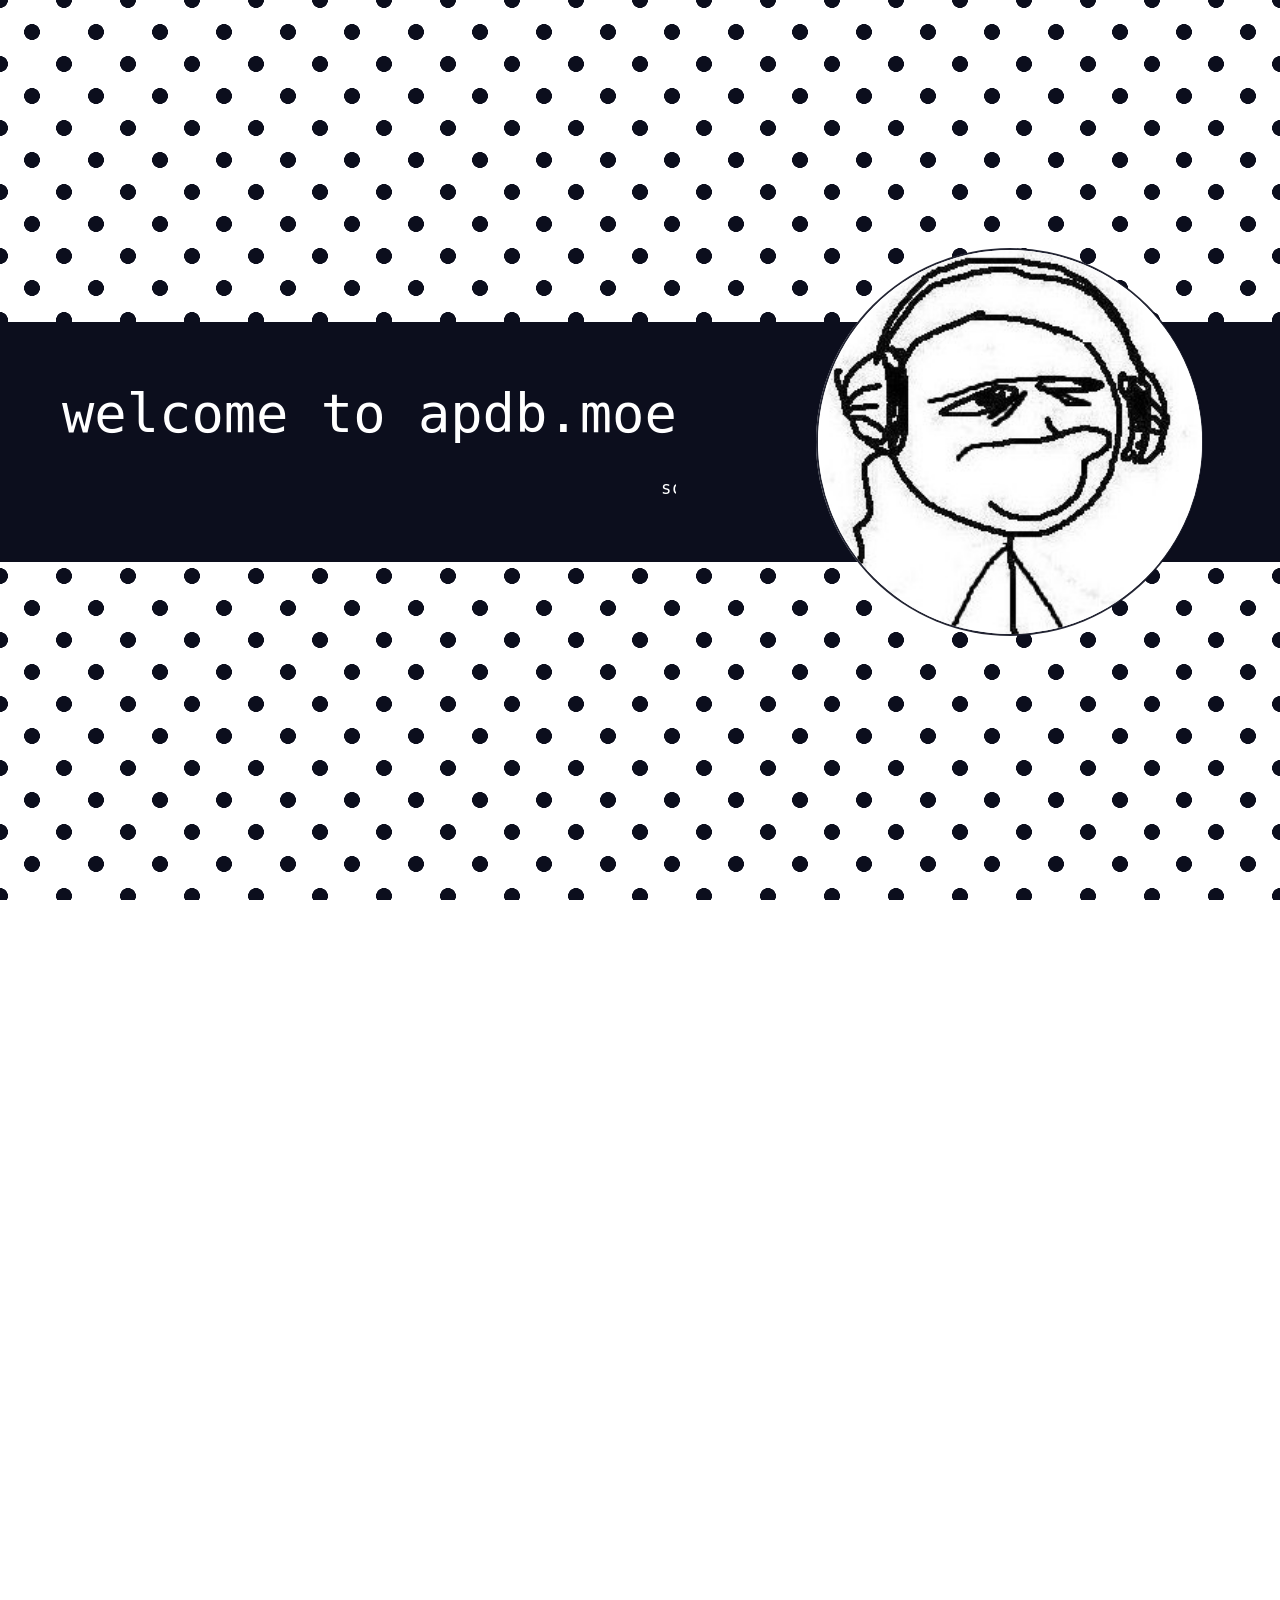
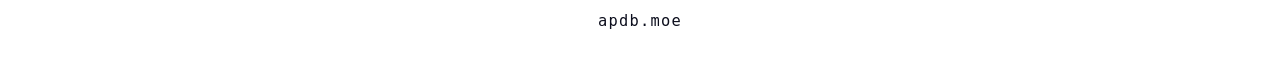
<file: index.html>
<!DOCTYPE html>
<html lang="en">
<head>
<meta charset="UTF-8">
<meta name="viewport" content="width=device-width, initial-scale=1">
<title>apdb.moe</title>
<link rel="icon" type="image/png" href="assets/yuyuk.png">
<link rel="stylesheet" href="style.css?v=2">
</head>
<body>

<div id="bgDots"></div>

<section id="hero">
  <div id="bandGroup">
    <div class="band-bg"></div>
    <h1>welcome to apdb.moe</h1>
    <div class="ticker"><span id="tickerText">so wheres the moe....?         &nbsp;&nbsp;•&nbsp;&nbsp; site is actively worked on to this very second...</span></div>
    <div class="pfp" aria-label="profile picture">
      <img src="assets/some2.png" alt="profile picture">
    </div>
  </div>

  <div id="cardSlot">
    <div id="menuFrame">
      <div id="menuBox">
        <div class="row" data-idx="0" data-target="what/"><span class="num">1.</span> what</div>
        <div class="row" data-idx="1" data-target="booru/"><span class="num">2.</span> booru</div>
        <div class="row" data-idx="2" data-target="atelierphischers/"><span class="num">3.</span> atelierphischers</div>
        <div class="row" data-idx="3" data-target="blog/"><span class="num">4.</span> blog</div>
        <div class="status" id="statusLine">&nbsp;</div>
      </div>
    </div>
    <div id="wipAudioOption" class="wip-audio-option" tabindex="0" role="button">enable audio?</div>
  </div>
</section>

<section id="more" aria-hidden="true"></section>

<footer class="site-footer">
  <div class="site-footer__inner">
    <span><a href="./admin/" aria-label="admin login">apdb.moe</a></span>
  </div>
</footer>

<script>
(function(){
  const hero = document.getElementById('hero');
  const bandGroup = document.getElementById('bandGroup');
  const cardSlot = document.getElementById('cardSlot');
  const menuBox = document.getElementById('menuBox');
  const wipAudioOption = document.getElementById('wipAudioOption');

  function toFinalState(){
    bandGroup.classList.add('dropped');
    cardSlot.classList.add('show');
    menuBox.classList.add('show');
    if (!audioEnabled()) {
      // the pill only shows when sound still needs to be activated
      wipAudioOption.classList.add('show');
    }
    initMenu();
  }

  let menuBound = false;
  function initMenu(){
    const rows = Array.from(document.querySelectorAll('#menuBox .row'));
    const statusLine = document.getElementById('statusLine');
    let idx = 0;

    function render(){
      rows.forEach((row, i) => row.classList.toggle('selected', i === idx));
    }

    function select(){
      const row = rows[idx];
      const label = row.textContent.trim().replace(/^\d+\.\s*/, '');
      const target = row.dataset.target;
      statusLine.textContent = '→ opening ' + label + ' …';
      if (target) {
        window.location.href = target;
      }
    }

    render();

    rows.forEach((row, i) => {
      row.addEventListener('mouseenter', () => { idx = i; render(); });
      row.addEventListener('click', () => { idx = i; render(); select(); });
    });

    if (!menuBound) {
      menuBound = true;
      window.addEventListener('keydown', (event) => {
        if (!menuBox.classList.contains('show')) return;
        if (event.target.closest && event.target.closest('#wipAudioOption')) return;
        if (event.key === 'ArrowDown') {
          idx = (idx + 1) % rows.length;
          render();
          event.preventDefault();
        } else if (event.key === 'ArrowUp') {
          idx = (idx - 1 + rows.length) % rows.length;
          render();
          event.preventDefault();
        } else if (event.key === 'Enter' || event.key === ' ') {
          select();
          event.preventDefault();
        }
      });
    }
  }

  // ---- wip music opt-in (one click, per session) ----------------------
  const AUDIO_PREF = 'apdb_wip_audio';

  function audioEnabled(){
    try { return sessionStorage.getItem(AUDIO_PREF) === '1'; } catch (error) { return false; }
  }

  function handleAudioOption(){
    if (audioEnabled()) { return; }
    try { sessionStorage.setItem(AUDIO_PREF, '1'); } catch (error) {}
    window.setTimeout(() => {
      wipAudioOption.classList.remove('show');
    }, 400);
  }

  wipAudioOption.addEventListener('click', handleAudioOption);
  wipAudioOption.addEventListener('keydown', (event) => {
    if (event.key === 'Enter' || event.key === ' ') {
      handleAudioOption();
      event.preventDefault();
    }
  });

  window.setTimeout(toFinalState, 2200);
})();
</script>

</body>
</html>
</file>
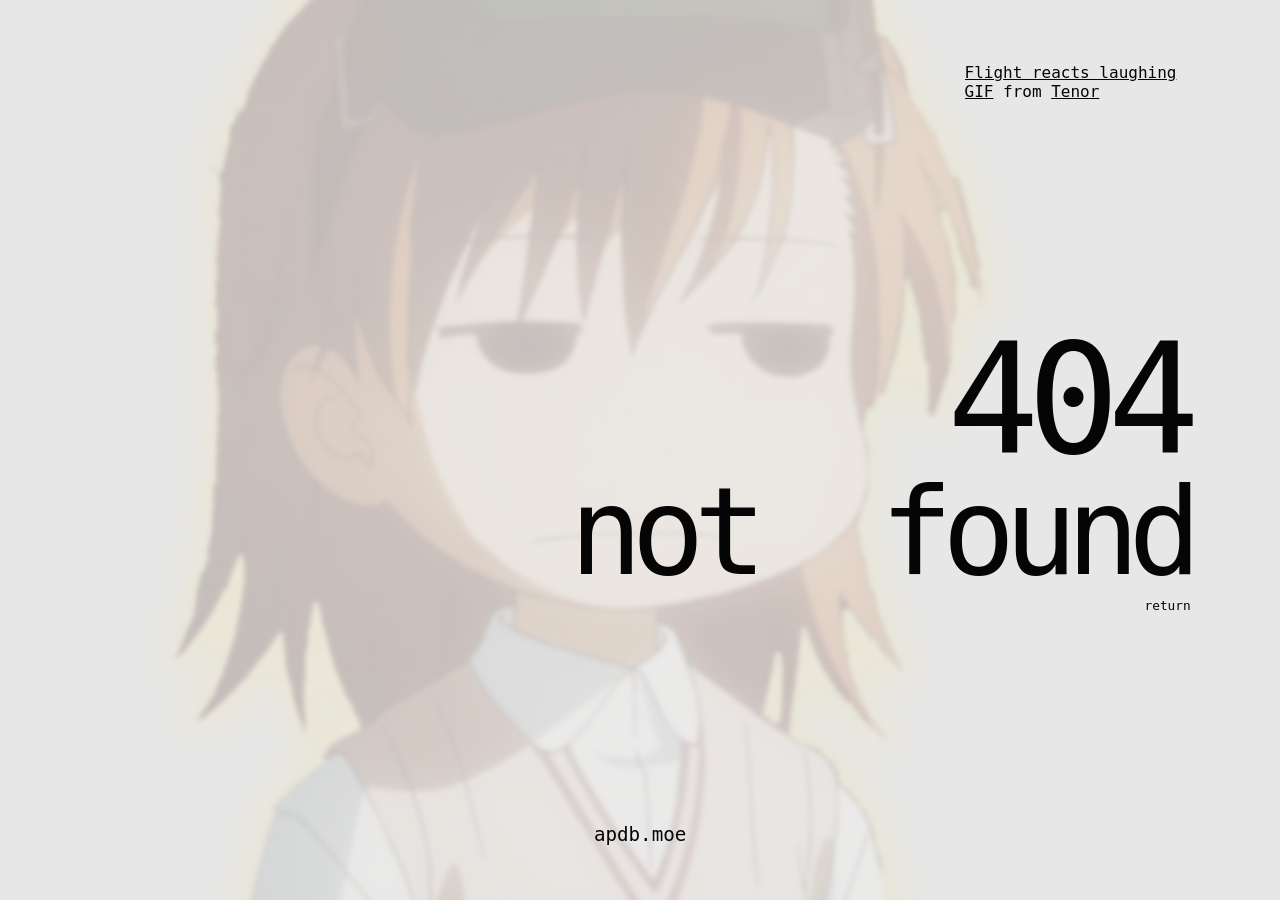
<file: 404/index.html>
<!DOCTYPE html>
<html lang="en">
  <head>
    <meta charset="UTF-8" />
    <meta name="viewport" content="width=device-width, initial-scale=1.0" />
    <meta name="theme-color" content="#e7e7e7" />
    <title>404 — apdb.moe</title>
    <link rel="icon" type="image/png" href="../assets/yuyuk.png" />
    <link rel="stylesheet" href="style.css" />
  </head>
  <body>
    <main class="error-page">
      <div class="background-image" aria-hidden="true"></div>

      <section class="message" aria-labelledby="error-title">
        <div class="media-slot" aria-label="Random gif">
          <div class="tenor-gif-embed" data-postid="3250209766119045" data-share-method="host" data-aspect-ratio="1.77778" data-width="100%">
            <a href="https://tenor.com/view/flightreacts-laughing-giftok-gif-3250209766119045">Flight reacts laughing GIF</a>
            from <a href="https://tenor.com/">Tenor</a>
          </div>
          <noscript><a href="https://tenor.com/view/flightreacts-laughing-giftok-gif-3250209766119045">open random gif</a></noscript>
        </div>

        <h1 id="error-title"><span>404</span><span>not&nbsp;&nbsp;found</span></h1>
        <a class="home-link" href="../">return</a>
      </section>

      <a class="site-footer" href="../">apdb.moe</a>
    </main>

    <script async src="https://tenor.com/embed.js"></script>
  </body>
</html>
</file>
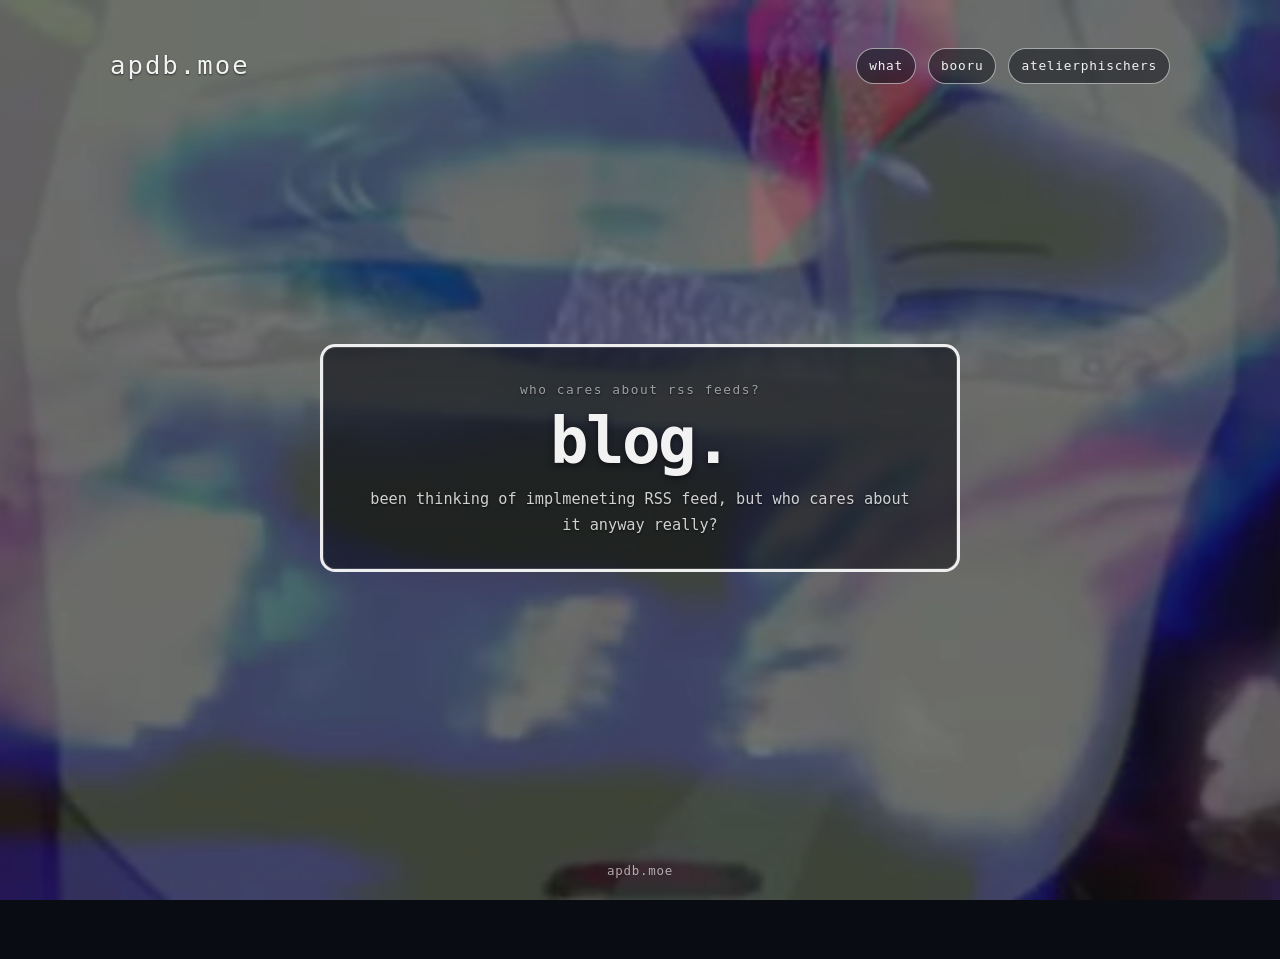
<file: blog/index.html>
<!DOCTYPE html>
<html lang="en">
  <head>
    <meta charset="UTF-8" />
    <meta name="viewport" content="width=device-width, initial-scale=1.0" />
    <title>blog</title>
    <link rel="icon" type="image/png" href="../assets/yuyuk.png" />
    <link rel="stylesheet" href="../shared.css?v=2" />
  </head>
  <body class="wip-page">
    <video id="wipBg" autoplay loop muted playsinline preload="auto"></video>
    <div class="wip-shade" aria-hidden="true"></div>

    <div class="site-shell">
      <header class="topbar">
        <a class="brand" href="/">apdb.moe</a>
        <nav class="nav" aria-label="Main navigation">
          <a href="../what/">what</a>
          <a href="../booru/">booru</a>
          <a href="../atelierphischers/">atelierphischers</a>
        </nav>
      </header>

      <main class="wip-stage">
        <div class="wip-message">
          <div class="kicker">who cares about RSS feeds?</div>
          <h1>blog.</h1>
          <p>been thinking of implmeneting RSS feed, but who cares about it anyway really?</p>
        </div>
      </main>

      <footer class="site-footer">
        <div class="site-footer__inner">
          <span><a href="../admin/">apdb.moe</a></span>
        </div>
      </footer>
    </div>

    <script src="../wip.js?v=2"></script>
  </body>
</html>
</file>
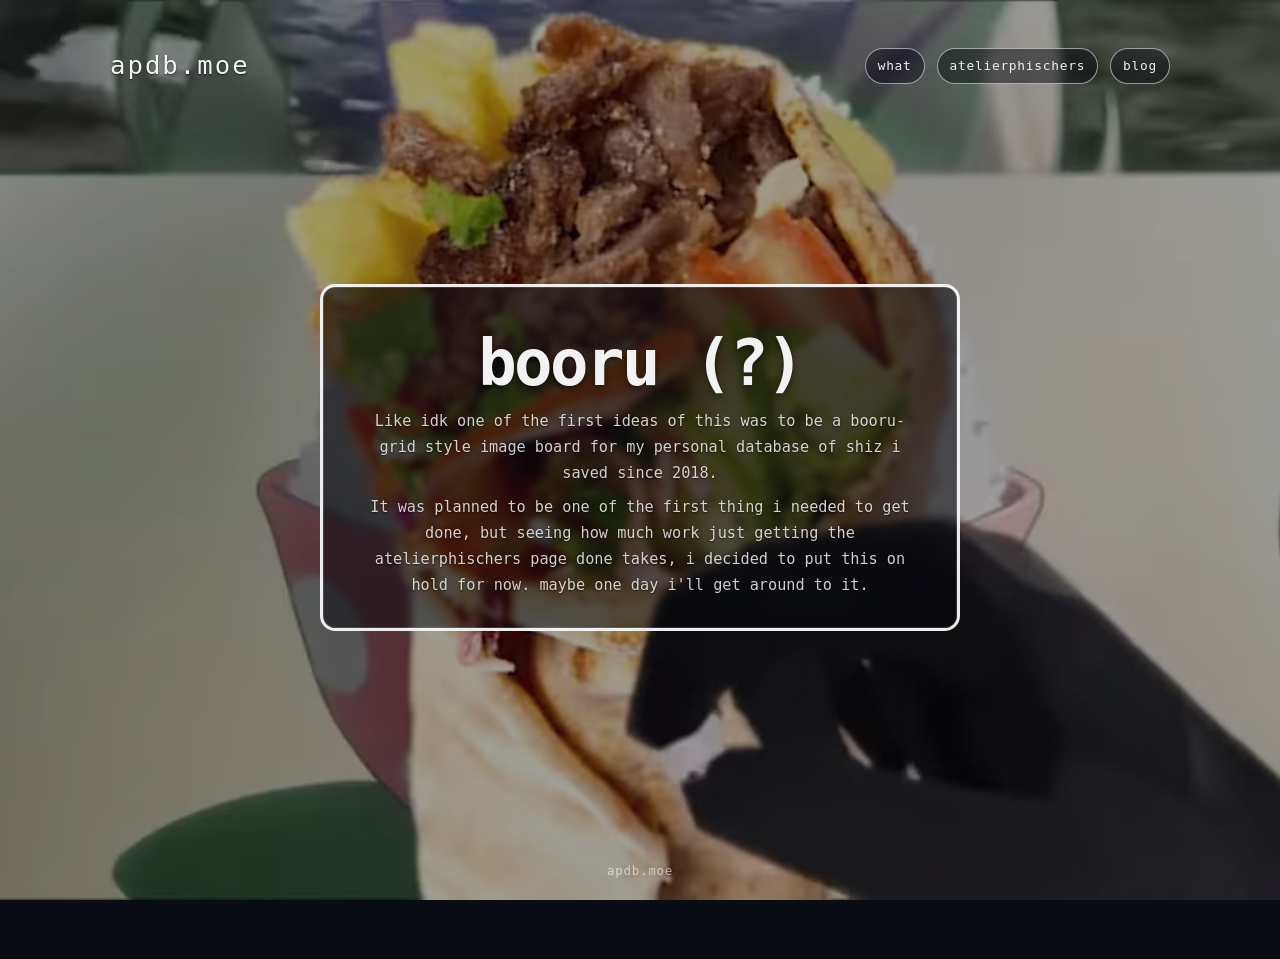
<file: booru/index.html>
<!DOCTYPE html>
<html lang="en">
  <head>
    <meta charset="UTF-8" />
    <meta name="viewport" content="width=device-width, initial-scale=1.0" />
    <title>booru.apdb.moe</title>
    <link rel="icon" type="image/png" href="../assets/yuyuk.png" />
    <link rel="stylesheet" href="../shared.css?v=2" />
  </head>
  <body class="wip-page">
    <video id="wipBg" autoplay loop muted playsinline preload="auto"></video>
    <div class="wip-shade" aria-hidden="true"></div>

    <div class="site-shell">
      <header class="topbar">
        <a class="brand" href="/">apdb.moe</a>
        <nav class="nav" aria-label="Main navigation">
          <a href="../what/">what</a>
          <a href="../atelierphischers/">atelierphischers</a>
          <a href="../blog/">blog</a>
        </nav>
      </header>

      <main class="wip-stage">
        <div class="wip-message">
          <h1>booru (?)</h1>
          <p>
            Like idk one of the first ideas of this was to be a booru-grid style image board for my personal database of shiz i saved since 2018.
          </p>
          <p>
            It was planned to be one of the first thing i needed to get done, but seeing how much work just getting the atelierphischers page done takes, i decided to put this on hold for now. maybe one day i'll get around to it.
          </p>
        </div>
      </main>

      <footer class="site-footer">
        <div class="site-footer__inner">
          <span><a href="../admin/">apdb.moe</a></span>
        </div>
      </footer>
    </div>

    <script src="../wip.js?v=2"></script>
  </body>
</html>
</file>
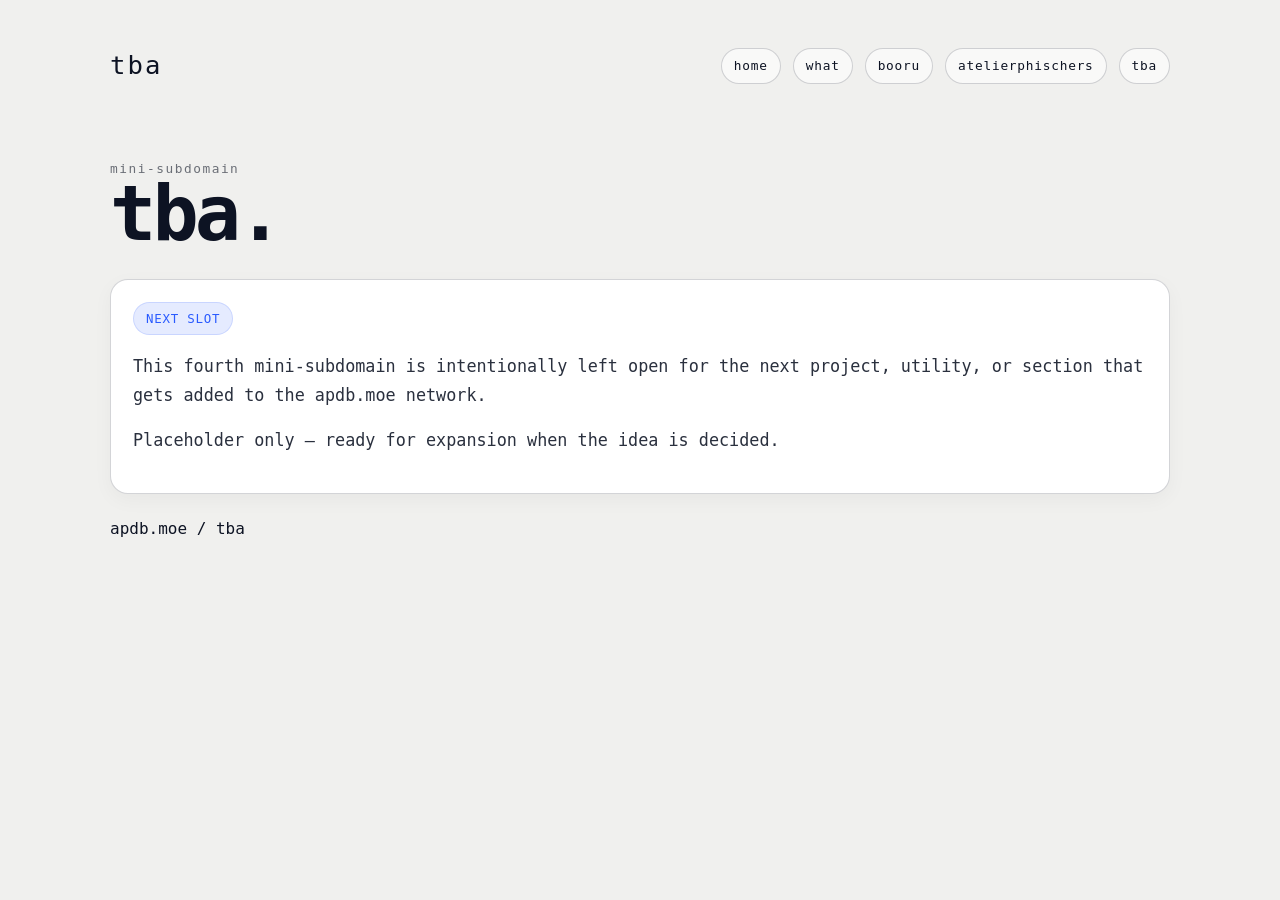
<file: tba/index.html>
<!DOCTYPE html>
<html lang="en">
  <head>
    <meta charset="UTF-8" />
    <meta name="viewport" content="width=device-width, initial-scale=1.0" />
    <title>TBA — apdb.moe</title>
    <link rel="icon" type="image/png" href="../assets/yuyuk.png" />
    <link rel="stylesheet" href="../shared.css" />
  </head>
  <body>
    <div class="site-shell">
      <header class="topbar">
        <div class="brand">tba</div>
        <nav class="nav" aria-label="Main navigation">
          <a href="../index.html">home</a>
          <a href="../what/">what</a>
          <a href="../booru/">booru</a>
          <a href="../atelierphischers/">atelierphischers</a>
          <a href="./">tba</a>
        </nav>
      </header>

      <main class="hero">
        <div class="kicker">mini-subdomain</div>
        <h1>tba.</h1>
        <div class="card">
          <span class="meta">next slot</span>
          <p>
            This fourth mini-subdomain is intentionally left open for the next project, utility, or
            section that gets added to the apdb.moe network.
          </p>
          <p>
            Placeholder only — ready for expansion when the idea is decided.
          </p>
        </div>
      </main>

      <footer>apdb.moe / tba</footer>
    </div>
  </body>
</html>
</file>
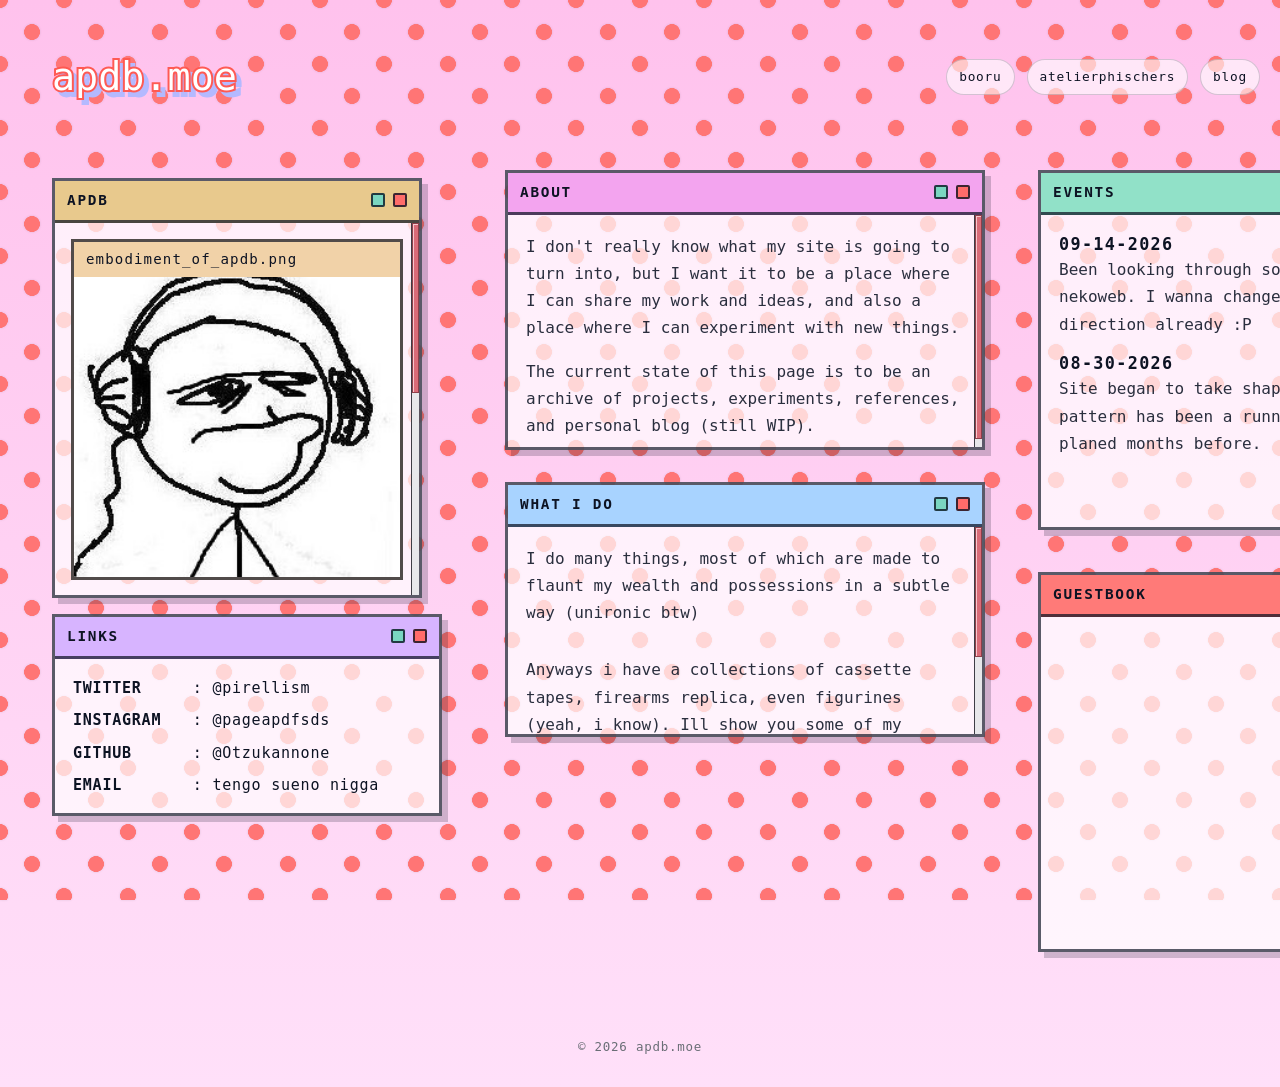
<file: what/index.html>
<!DOCTYPE html>
<html lang="en">
  <head>
    <meta charset="UTF-8" />
    <meta name="viewport" content="width=device-width, initial-scale=1.0" />
    <title>what</title>
    <link rel="icon" type="image/png" href="../assets/yuyuk.png" />
    <link rel="stylesheet" href="../shared.css?v=2" />
    <style>
      :root {
        --bg-grid: rgba(13, 19, 35, 0.12);
        --desktop-bg: rgb(255, 224, 249);
        --dot-color: rgb(255, 117, 117);
        --ink: #0d1323;
        --panel: rgba(255, 255, 255, 0.92);
        --panel-border: rgba(13, 19, 35, 0.68);
        --shadow: rgba(13, 19, 35, 0.18);
        --title-yellow: #f7ca62;
        --title-pink: #ec9fe0;
        --title-blue: #8db7ff;
        --title-green: #7ad6c1;
        --title-red: #ff6c6a;
        --title-purple: #d7a4ff;
        --title-peach: #f1b88d;
        --dot-pitch: 5vw;
        --dot-radius: clamp(3px, 0.6vw, 12px);
      }

      body {
        position: relative;
        isolation: isolate;
        overflow-x: hidden;
        overflow-y: auto;
        scrollbar-width: none;
        background: linear-gradient(to bottom, rgb(255, 194, 237) 0%, rgb(255, 224, 249) 100%);
      }

      .site-footer {
        border-top: none;
        margin-top: 0;
        padding-top: 0;
      }

      html {
        overflow-y: auto;
        scrollbar-width: none;
      }

      html::-webkit-scrollbar {
        display: none;
      }

      body::-webkit-scrollbar {
        display: none;
      }

      body::before {
        position: fixed;
        z-index: 0;
        inset: 0;
        background-image:
          radial-gradient(circle, var(--dot-color) var(--dot-radius), transparent calc(var(--dot-radius) + 0.5px)),
          radial-gradient(circle, var(--dot-color) var(--dot-radius), transparent calc(var(--dot-radius) + 0.5px));
        background-size: var(--dot-pitch) var(--dot-pitch);
        background-position: 0 0, calc(var(--dot-pitch) / 2) calc(var(--dot-pitch) / 2);
        content: "";
        filter: drop-shadow(0 0 1px rgba(12, 14, 29, 0.12));
        animation: drift-dots 10s linear infinite;
        pointer-events: none;
      }

      @keyframes drift-dots {
        from {
          background-position: 0 0, calc(var(--dot-pitch) / 2) calc(var(--dot-pitch) / 2);
        }
        to {
          background-position: var(--dot-pitch) var(--dot-pitch), calc(var(--dot-pitch) * 1.5) calc(var(--dot-pitch) * 1.5);
        }
      }

      .site-shell {
        position: relative;
        z-index: 1;
        max-width: 1480px;
        padding-bottom: 32px;
      }

      .topbar {
        padding-top: 18px;
      }

      .brand {
        position: relative;
        z-index: 0;
        display: inline-block;
        width: fit-content;
        margin-left: 2rem;
        font-size: clamp(1.8rem, 3vw, 3rem);
        letter-spacing: 0em;
        color: #fff;
        text-decoration: none;
        -webkit-text-stroke: 4px rgba(255, 88, 81, 0.98);
        paint-order: stroke fill;
      }

      /* selecting the brand highlights it as a solid block behind the
         text (like picking a shape), not a glyph-by-glyph selection */
      .brand::selection {
        background: #b4b9ff;
        color: #fff;
      }

      /* hard drop shadow as a layer BEHIND the text (text-shadow paints
         above the stroke in some engines, so fake it with a copy).
         Fill is transparent so letter counters (a, p, d, b) stay open. */
      .brand::after {
        content: "apdb.moe";
        position: absolute;
        z-index: -1;
        inset: 0;
        color: transparent;
        -webkit-text-stroke: 4px #b4b9ff;
        transform: translate(5px, 5px);
        pointer-events: none;
        -webkit-user-select: none;
        user-select: none;
      }

      .desktop {
        position: relative;
        min-height: 860px;
        margin-top: 24px;
        padding: 20px 0 10px;
      }

      .window {
        position: absolute;
        z-index: 1;
        background: rgba(255,255,255,0.7);
        border: 3px solid var(--panel-border);
        border-radius: 0;
        box-shadow: 6px 6px 0 rgba(13, 19, 35, 0.2);
        overflow: hidden;
        user-select: none;
        transition: opacity 0.2s ease, transform 0.2s ease, height 0.2s ease;
      }

      .window__body {
        user-select: text;
      }

      .window.is-active {
        z-index: 10;
      }

      .window.closed {
        display: none;
      }

      .window.minimized {
        height: 38px !important;
        min-height: 38px;
        width: var(--minimized-width, 420px) !important;
        max-width: 100% !important;
        overflow: hidden;
      }

      .window.minimized .window__body {
        display: none;
      }

      .window.minimized .window__header {
        border-bottom: 0;
      }

      .window__body {
        overflow-y: auto;
        max-height: calc(100% - 42px);
        font-family: "Sazanami Gothic", "Consolas", "DejaVu Sans Mono", monospace;
        scrollbar-color: #d96b78 #fff0f2;
        scrollbar-width: auto;
      }

      .window__body::-webkit-scrollbar {
        width: 17px;
      }

      .window__body::-webkit-scrollbar-track {
        background: #fff0f2;
        border-left: 2px solid #8f3f4a;
        border-right: 2px solid #ffffff;
      }

      .window__body::-webkit-scrollbar-thumb {
        min-height: 34px;
        background: #d96b78;
        border: 2px solid #8f3f4a;
        border-radius: 0;
        box-shadow: inset 1px 1px 0 #f7c8ce, inset -1px -1px 0 #a64b59;
      }

      .window__body::-webkit-scrollbar-thumb:hover {
        background: #e5848f;
      }

      .window__body::-webkit-scrollbar-button:single-button {
        display: block;
        height: 17px;
        background: #55555d;
        border: 2px solid #3d3d45;
        box-shadow: inset 1px 1px 0 #888891, inset -1px -1px 0 #2e2e35;
      }

      .window__body::-webkit-scrollbar-button:single-button:vertical:decrement {
        background: #55555d url("data:image/svg+xml,%3Csvg xmlns='http://www.w3.org/2000/svg' width='8' height='8' viewBox='0 0 8 8'%3E%3Cpath d='M1 5 4 2l3 3' fill='none' stroke='%23e7e7ea' stroke-width='1.5'/%3E%3C/svg%3E") center no-repeat;
      }

      .window__body::-webkit-scrollbar-button:single-button:vertical:increment {
        background: #55555d url("data:image/svg+xml,%3Csvg xmlns='http://www.w3.org/2000/svg' width='8' height='8' viewBox='0 0 8 8'%3E%3Cpath d='m1 3 3 3 3-3' fill='none' stroke='%23e7e7ea' stroke-width='1.5'/%3E%3C/svg%3E") center no-repeat;
      }

      .window__body.has-custom-scrollbar {
        scrollbar-width: none;
        padding-right: 20px;
      }

      .window__body.has-custom-scrollbar::-webkit-scrollbar {
        display: none;
      }

      .window-scrollbar {
        position: absolute;
        z-index: 2;
        top: 42px;
        right: 0;
        bottom: 0;
        width: 8px;
        background: #e7e7ea;
        border-left: 1px solid #3d3d45;
      }

      .window-scrollbar__button,
      .window-scrollbar__thumb {
        position: absolute;
        right: 0;
        left: 0;
        background: #d96b78;
        border: 1px solid #8f3f4a;
        border-radius: 0;
        box-shadow: inset 1px 1px 0 #f7c8ce;
      }

      .window-scrollbar__button {
        display: none;
      }

      .window-scrollbar__button::after {
        display: block;
        width: 0;
        height: 0;
        margin: 2px auto 0;
        border-right: 3px solid transparent;
        border-left: 3px solid transparent;
        content: "";
      }

      .window-scrollbar__button--up {
        top: 0;
      }

      .window-scrollbar__button--up::after {
        border-bottom: 4px solid #8f3f4a;
      }

      .window-scrollbar__button--down {
        bottom: 0;
      }

      .window-scrollbar__button--down::after {
        margin-top: 3px;
        border-top: 4px solid #8f3f4a;
      }

      .window-scrollbar__thumb {
        min-height: 20px;
        cursor: grab;
        margin: 0;
      }

      .window-scrollbar__thumb:active {
        cursor: grabbing;
      }

      .window__header {
        position: relative;
        display: flex;
        align-items: center;
        justify-content: space-between;
        min-height: 42px;
        padding: 0 12px 0 12px;
        border-bottom: 3px solid rgba(13, 19, 35, 0.72);
        background: var(--title-yellow);
        cursor: grab;
        font-size: 0.9rem;
        letter-spacing: 0.12em;
        text-transform: uppercase;
        font-weight: 700;
      }

      .window__header:active {
        cursor: grabbing;
      }

      .window__title {
        display: inline-flex;
        align-items: center;
        gap: 10px;
        flex: 1;
        min-width: 0;
      }

      .window__controls {
        display: inline-flex;
        align-items: center;
        gap: 8px;
      }

      .window__controls button {
        appearance: none;
        width: 14px;
        height: 14px;
        padding: 0;
        border: 2px solid rgba(13, 19, 35, 0.8);
        border-radius: 2px;
        background: transparent;
        cursor: pointer;
      }

      .window__controls button[data-action="close"] {
        background: var(--title-red);
      }

      .window__controls button[data-action="minimize"] {
        background: var(--title-green);
      }

      .window__controls button[data-action="restore"] {
        background: var(--title-yellow);
      }

      .window--pink .window__header { background: #f3a4ef; }
      .window--green .window__header { background: #91e1c8; }
      .window--blue .window__header { background: #a8d3ff; }
      .window--purple .window__header { background: #d7b4ff; }
      .window--red .window__header { background: #ff7a78; }
      .window--beige .window__header { background: #e8c98d; }

      .window__body {
        padding: 18px 18px 16px;
      }

      .profile-window .window__body {
        padding: 16px 16px 12px;
      }

      .profile-card {
        background: #f1d2a8;
        border: 3px solid rgba(13, 19, 35, 0.7);
        border-radius: 0;
        padding: 0;
        overflow: hidden;
      }

      .profile-card__top {
        display: flex;
        align-items: center;
        justify-content: space-between;
        gap: 12px;
        padding: 8px 12px 0;
      }

      .profile-greeting {
        margin: 0;
        font-size: clamp(1.4rem, 2vw, 2.2rem);
        line-height: 1;
        letter-spacing: -0.04em;
        font-weight: 700;
        text-transform: lowercase;
        color: #0d1323;
      }

      .profile-card__image {
        position: relative;
        margin-top: 8px;
        background: #d7c8a6;
        overflow: hidden;
      }

      .profile-card__image img {
        display: block;
        width: 100%;
        height: 300px;
        object-fit: cover;
        background: #e9d7b6;
      }

      .profile-note {
        margin: 12px 0 10px;
        font-size: 0.9rem;
        line-height: 1.6;
        color: rgba(13, 19, 35, 0.8);
      }

      .profile-links {
        margin: 12px 0 0;
        padding: 0;
        list-style: none;
        display: grid;
        gap: 8px;
      }

      .profile-links a {
        color: var(--ink);
        text-decoration: underline;
        text-underline-offset: 2px;
        font-size: 0.82rem;
        letter-spacing: 0.06em;
        text-transform: lowercase;
      }

      .window-copy {
        margin: 0;
        font-size: 1rem;
        line-height: 1.7;
        color: rgba(13, 19, 35, 0.88);
      }

      .window-copy + .window-copy {
        margin-top: 16px;
      }

      .window-list {
        display: grid;
        gap: 10px;
        margin: 0;
        padding: 0;
        list-style: none;
      }

      .window-list li {
        font-size: 0.96rem;
        line-height: 1.5;
      }

      .info-block {
        display: grid;
        gap: 14px;
      }

      .info-block h3 {
        margin: 0;
        font-size: 1.05rem;
        text-transform: uppercase;
        letter-spacing: 0.08em;
      }

      .skill-grid {
        display: grid;
        grid-template-columns: repeat(2, minmax(0, 1fr));
        gap: 14px 16px;
      }

      .skill-pill {
        display: inline-flex;
        align-items: center;
        justify-content: center;
        gap: 8px;
        min-height: 50px;
        padding: 8px 12px;
        border: 3px solid rgba(13, 19, 35, 0.7);
        border-radius: 999px;
        background: rgba(255,255,255,0.15);
        font-weight: 700;
        letter-spacing: 0.03em;
        color: #0d1323;
      }

      .skill-pill .badge {
        display: inline-flex;
        align-items: center;
        justify-content: center;
        width: 26px;
        height: 26px;
        border-radius: 999px;
        border: 2px solid rgba(13, 19, 35, 0.7);
        background: rgba(255,255,255,0.3);
        font-size: 0.8rem;
      }

      .contact-list {
        display: grid;
        gap: 10px;
        margin: 0;
        padding: 0;
        list-style: none;
      }

      .contact-window {
        width: max-content !important;
        min-width: 390px;
      }

      /* guestbook window: the iframe renders the full atabook page (its own
         internal scrollbar is cross-origin and cannot be styled), so the
         window body scrolls instead and provides the pink scrollbar */
      .guestbook-body {
        padding: 0;
        height: calc(100% - 42px);
        max-height: calc(100% - 42px);
        overflow-y: auto;
        overflow-x: hidden;
      }

      .guestbook-frame {
        display: block;
        width: 100%;
        height: 4800px;
        border: 0;
      }

      .contact-list li {
        white-space: nowrap;
        font-size: 0.94rem;
        letter-spacing: 0.05em;
        line-height: 1.5;
      }

      .contact-list strong {
        display: inline-block;
        min-width: 110px;
      }

      .desktop-reopen {
        display: flex;
        flex-wrap: wrap;
        justify-content: flex-end;
        gap: 10px;
        margin-top: 18px;
        padding-top: 8px;
      }

      .reopen-btn {
        appearance: none;
        border: 2px solid rgba(13, 19, 35, 0.72);
        border-radius: 999px;
        background: rgba(255,255,255,0.7);
        padding: 8px 12px;
        font: inherit;
        font-size: 0.74rem;
        letter-spacing: 0.08em;
        text-transform: lowercase;
        cursor: pointer;
      }

      .reopen-btn:hover {
        background: rgba(255,255,255,0.95);
      }

      @media (max-width: 1100px) {
        .desktop {
          min-height: 1200px;
        }

        .window {
          position: relative;
          left: auto !important;
          top: auto !important;
          width: 100% !important;
          transform: none;
          margin-bottom: 18px;
        }

        .desktop-reopen {
          justify-content: flex-start;
        }
      }
    </style>
  </head>
  <body>
    <div class="site-shell">
      <header class="topbar">
        <a class="brand" href="/">apdb.moe</a>
        <nav class="nav" aria-label="Main navigation">
          <a href="../booru/">booru</a>
          <a href="../atelierphischers/">atelierphischers</a>
          <a href="../blog/">blog</a>
        </nav>
      </header>

      <main class="desktop" aria-label="About me desktop layout">
        <section class="window window--beige profile-window" id="window-photo" data-name="profile" style="left: 32px; top: 26px; width: 370px; height: 420px;">
          <div class="window__header">
            <div class="window__title">apdb</div>
            <div class="window__controls" aria-label="window actions">
              <button type="button" aria-label="minimize profile window" data-action="minimize"></button>
              <button type="button" aria-label="close profile window" data-action="close" disabled></button>
            </div>
          </div>
          <div class="window__body">
            <div class="profile-card">
              <div class="profile-card__top">
                <div class="window__title" style="font-size: 0.88rem; letter-spacing: 0.08em;">embodiment_of_apdb.png</div>
              </div>
              <div class="profile-card__image">
                <img src="../assets/some2.png" alt="portrait" />
              </div>
            </div>
            <p class="profile-note">
              I like to think that i am two seperate persons, one of which called Albert Pirelius. Im guessing you already know what DB stands for.
              Its been my go to pseudonym for usernames on the internet, (albertp) for a lot of things *hit me up if you seen me else where dawg
              That's it lol cant think of anything else atm 
            </p>
            <p class="profile-note">
              Open windows:
            </p>
            <ul class="profile-links" aria-label="Open sections">
              <li><a href="#" class="profile-link" data-window="about">about</a></li>
              <li><a href="#" class="profile-link" data-window="contact">links</a></li>
              <li><a href="#" class="profile-link" data-window="skills">what i do</a></li>
              <li><a href="#" class="profile-link" data-window="events">events</a></li>
              <li><a href="#" class="profile-link" data-window="guestbook">guestbook</a></li>
            </ul>
          </div>
        </section>

        <section class="window window--pink" id="window-about" data-name="about" style="left: 485px; top: 18px; width: 480px; height: 280px;">
          <div class="window__header">
            <div class="window__title">about</div>
            <div class="window__controls" aria-label="window actions">
              <button type="button" aria-label="minimize about window" data-action="minimize"></button>
              <button type="button" aria-label="close about window" data-action="close"></button>
            </div>
          </div>
          <div class="window__body">
            <p class="window-copy">
              I don't really know what my site is going to turn into, but I want it to be a place where I can share my work and ideas, and also a place where I can experiment with new things.
            </p>
            <p class="window-copy">
              The current state of this page is to be an archive of projects, experiments, references, and personal blog (still WIP).
            </p>
          </div>
        </section>

        <section class="window window--green" id="window-events" data-name="events" style="left: 1018px; top: 18px; width: 420px; height: 360px;">
          <div class="window__header">
            <div class="window__title">events</div>
            <div class="window__controls" aria-label="window actions">
              <button type="button" aria-label="minimize events window" data-action="minimize"></button>
              <button type="button" aria-label="close events window" data-action="close"></button>
            </div>
          </div>
          <div class="window__body info-block">
            <div>
              <h3>09-14-2026</h3>
              <p class="window-copy">Been looking through some sites on nekoweb. I wanna change the art direction already :P</p>
            </div>
            <div>
              <h3>08-30-2026</h3>
              <p class="window-copy">Site began to take shape, the polka dot pattern has been a running theme i planed months before.</p>
            </div>
          </div>
        </section>

        <section class="window window--blue" id="window-skills" data-name="skills" style="left: 485px; top: 330px; width: 480px; height: 255px;">
          <div class="window__header">
            <div class="window__title">what i do</div>
            <div class="window__controls" aria-label="window actions">
              <button type="button" aria-label="minimize skills window" data-action="minimize"></button>
              <button type="button" aria-label="close skills window" data-action="close"></button>
            </div>
          </div>
          <div class="window__body">
            <div class="info-block">
              <p class="window-copy">I do many things, most of which are made to flaunt my wealth and possessions in a subtle way (unironic btw)</p>
              <p class="window-copy">Anyways i have a collections of cassette tapes, firearms replica, even figurines (yeah, i know). Ill show
  you some of my collections in the future, when i get my blog page developed.</p>
              </p>
            </div>
          </div>
        </section>

        <section class="window window--purple contact-window" id="window-contact" data-name="contact" style="left: 32px; top: 462px;">
          <div class="window__header">
            <div class="window__title">links</div>
            <div class="window__controls" aria-label="window actions">
              <button type="button" aria-label="minimize contact window" data-action="minimize"></button>
              <button type="button" aria-label="close contact window" data-action="close"></button>
            </div>
          </div>
          <div class="window__body">
            <ul class="contact-list">
              <li><strong>TWITTER</strong> : @pirellism</li>
              <li><strong>INSTAGRAM</strong> : @pageapdfsds</li>
              <li><strong>GITHUB</strong> : @Otzukannone</li>
              <li><strong>EMAIL</strong> : tengo sueno nigga</li>
            </ul>
          </div>
        </section>

        <section class="window window--red" id="window-guestbook" data-name="guestbook" style="left: 1018px; top: 420px; width: 420px; height: 380px;">
          <div class="window__header">
            <div class="window__title">guestbook</div>
            <div class="window__controls" aria-label="window actions">
              <button type="button" aria-label="minimize guestbook window" data-action="minimize"></button>
              <button type="button" aria-label="close guestbook window" data-action="close"></button>
            </div>
          </div>
          <div class="window__body guestbook-body">
            <iframe class="guestbook-frame" src="https://apdb.atabook.org/" title="apdb's guestbook" loading="lazy"></iframe>
          </div>
        </section>
      </main>

      <div class="desktop-reopen" aria-label="Reopen closed windows" id="reopenList"></div>

      <footer class="site-footer">
        <div class="site-footer__inner">
          <span>© 2026 <a href="../admin/">apdb.moe</a></span>
        </div>
      </footer>
    </div>

    <script>
      const reopenList = document.getElementById('reopenList');
      const windows = [...document.querySelectorAll('.window')].filter((windowNode) => !windowNode.classList.contains('profile-window'));

      function refreshReopenButtons() {
        const closedWindows = [...document.querySelectorAll('.window.closed')];
        reopenList.innerHTML = '';

        closedWindows.forEach((windowNode) => {
          const name = windowNode.dataset.name || 'window';
          const button = document.createElement('button');
          button.type = 'button';
          button.className = 'reopen-btn';
          button.textContent = 'reopen ' + name;
          button.addEventListener('click', () => {
            windowNode.classList.remove('closed');
            refreshReopenButtons();
          });
          reopenList.appendChild(button);
        });
      }

      function activateWindow(windowNode) {
        if (!windowNode) return;
        document.querySelectorAll('.window').forEach((el) => {
          el.classList.remove('is-active');
        });
        windowNode.classList.add('is-active');
      }

      document.querySelectorAll('.window__body').forEach((bodyNode) => {
        bodyNode.classList.add('has-custom-scrollbar');
        const scrollbar = document.createElement('div');
        scrollbar.className = 'window-scrollbar';
        scrollbar.innerHTML = '<button class="window-scrollbar__button window-scrollbar__button--up" type="button" aria-label="Scroll up"></button><span class="window-scrollbar__thumb"></span><button class="window-scrollbar__button window-scrollbar__button--down" type="button" aria-label="Scroll down"></button>';
        bodyNode.closest('.window').appendChild(scrollbar);

        const thumb = scrollbar.querySelector('.window-scrollbar__thumb');
        const upButton = scrollbar.querySelector('.window-scrollbar__button--up');
        const downButton = scrollbar.querySelector('.window-scrollbar__button--down');
        let thumbDrag = null;

        function updateScrollbar() {
          const visibleHeight = bodyNode.clientHeight;
          const contentHeight = bodyNode.scrollHeight;
          const trackHeight = scrollbar.clientHeight;
          const thumbHeight = Math.max(20, trackHeight * visibleHeight / contentHeight);
          const scrollRange = Math.max(1, contentHeight - visibleHeight);
          const thumbRange = Math.max(0, trackHeight - thumbHeight);
          thumb.style.height = thumbHeight + 'px';
          thumb.style.top = (bodyNode.scrollTop / scrollRange) * thumbRange + 'px';
          scrollbar.hidden = contentHeight <= visibleHeight;
        }

        bodyNode.addEventListener('scroll', updateScrollbar);
        window.addEventListener('resize', updateScrollbar);
        upButton.addEventListener('click', () => bodyNode.scrollBy({ top: -80, behavior: 'smooth' }));
        downButton.addEventListener('click', () => bodyNode.scrollBy({ top: 80, behavior: 'smooth' }));
        thumb.addEventListener('pointerdown', (event) => {
          event.preventDefault();
          thumbDrag = { pointerId: event.pointerId, startY: event.clientY, startScroll: bodyNode.scrollTop };
          thumb.setPointerCapture(event.pointerId);
        });
        thumb.addEventListener('pointermove', (event) => {
          if (!thumbDrag) return;
          const trackHeight = scrollbar.clientHeight;
          const thumbHeight = thumb.offsetHeight;
          const thumbRange = Math.max(1, trackHeight - thumbHeight);
          const scrollRange = bodyNode.scrollHeight - bodyNode.clientHeight;
          bodyNode.scrollTop = thumbDrag.startScroll + (event.clientY - thumbDrag.startY) * scrollRange / thumbRange;
        });
        thumb.addEventListener('pointerup', () => {
          thumbDrag = null;
        });
        updateScrollbar();
      });

      document.querySelectorAll('.window').forEach((windowNode) => {
        windowNode.addEventListener('pointerdown', () => {
          activateWindow(windowNode);
        });
        windowNode.addEventListener('click', () => {
          activateWindow(windowNode);
        });
      });

      document.querySelectorAll('.window__controls button[data-action="close"]').forEach((button) => {
        button.addEventListener('click', (event) => {
          event.preventDefault();
          event.stopPropagation();
          const windowNode = button.closest('.window');
          if (!windowNode) return;
          if (windowNode.classList.contains('profile-window')) return;
          windowNode.classList.add('closed');
          windowNode.classList.remove('minimized');
          refreshReopenButtons();
        });
      });

      document.querySelectorAll('.window__controls button[data-action="minimize"]').forEach((button) => {
        button.addEventListener('click', (event) => {
          event.preventDefault();
          event.stopPropagation();
          const windowNode = button.closest('.window');
          if (!windowNode) return;
          if (windowNode.classList.contains('profile-window')) return;

          if (windowNode.classList.contains('minimized')) {
            windowNode.classList.remove('minimized');
            if (windowNode.dataset.restoreWidth) {
              windowNode.style.width = windowNode.dataset.restoreWidth;
            }
            if (windowNode.dataset.restoreHeight) {
              windowNode.style.height = windowNode.dataset.restoreHeight;
            }
            return;
          }

          windowNode.dataset.restoreWidth = windowNode.style.width || getComputedStyle(windowNode).width;
          windowNode.dataset.restoreHeight = windowNode.style.height || getComputedStyle(windowNode).height;
          windowNode.style.setProperty('--minimized-width', windowNode.dataset.restoreWidth);
          windowNode.style.width = windowNode.dataset.restoreWidth;
          windowNode.style.height = '38px';
          windowNode.classList.add('minimized');
          windowNode.classList.remove('closed');
        });
      });

      document.querySelectorAll('.profile-link').forEach((link) => {
        link.addEventListener('click', (event) => {
          event.preventDefault();
          const targetId = 'window-' + link.dataset.window;
          const targetWindow = document.getElementById(targetId);
          if (!targetWindow) return;
          targetWindow.classList.remove('closed');
          targetWindow.classList.remove('minimized');
          refreshReopenButtons();
          targetWindow.scrollIntoView({ behavior: 'smooth', block: 'center' });
        });
      });

      let dragState = null;

      function restoreWindow(windowNode) {
        if (!windowNode) return;
        windowNode.classList.remove('minimized');
        if (windowNode.dataset.restoreWidth) {
          windowNode.style.width = windowNode.dataset.restoreWidth;
        }
        if (windowNode.dataset.restoreHeight) {
          windowNode.style.height = windowNode.dataset.restoreHeight;
        }
      }

      function minimizeWindow(windowNode) {
        if (!windowNode) return;
        if (windowNode.classList.contains('profile-window')) return;
        windowNode.dataset.restoreWidth = windowNode.style.width || getComputedStyle(windowNode).width;
        windowNode.dataset.restoreHeight = windowNode.style.height || getComputedStyle(windowNode).height;
        windowNode.style.setProperty('--minimized-width', windowNode.dataset.restoreWidth);
        windowNode.style.width = windowNode.dataset.restoreWidth;
        windowNode.style.height = '38px';
        windowNode.classList.add('minimized');
        windowNode.classList.remove('closed');
      }

      document.querySelectorAll('.window__header').forEach((header) => {
        header.addEventListener('pointerdown', (event) => {
          if (event.target.closest('button')) return;

          const windowNode = header.closest('.window');
          if (!windowNode || windowNode.classList.contains('closed')) return;

          const wasMinimized = windowNode.classList.contains('minimized');

          const bounds = windowNode.getBoundingClientRect();
          const desktop = windowNode.parentElement.getBoundingClientRect();
          dragState = {
            windowNode,
            pointerId: event.pointerId,
            offsetX: event.clientX - bounds.left,
            offsetY: event.clientY - bounds.top,
            desktopLeft: desktop.left,
            desktopTop: desktop.top,
            startX: event.clientX,
            startY: event.clientY,
            moved: false,
            wasMinimized
          };

          activateWindow(windowNode);

          header.setPointerCapture(event.pointerId);
        });
      });

      document.addEventListener('pointermove', (event) => {
        if (!dragState) return;
        const { windowNode, offsetX, offsetY, desktopLeft, desktopTop, startX, startY } = dragState;

        if (Math.abs(event.clientX - startX) > 3 || Math.abs(event.clientY - startY) > 3) {
          dragState.moved = true;
        }

        const desktopRect = windowNode.parentElement.getBoundingClientRect();
        const parentWidth = desktopRect.width;
        const parentHeight = desktopRect.height;
        const windowWidth = windowNode.offsetWidth;
        const windowHeight = windowNode.offsetHeight;

        let nextLeft = event.clientX - desktopLeft - offsetX;
        let nextTop = event.clientY - desktopTop - offsetY;

        nextLeft = Math.max(0, Math.min(nextLeft, parentWidth - windowWidth));
        nextTop = Math.max(0, Math.min(nextTop, parentHeight - windowHeight));

        windowNode.style.left = nextLeft + 'px';
        windowNode.style.top = nextTop + 'px';
      });

      document.addEventListener('pointerup', () => {
        if (dragState) {
          const { windowNode } = dragState;
          if (windowNode && windowNode.classList.contains('minimized')) {
            if (!dragState.moved) {
              restoreWindow(windowNode);
            }
            activateWindow(windowNode);
          } else if (windowNode) {
            activateWindow(windowNode);
          }
        }
        dragState = null;
      });

      refreshReopenButtons();
    </script>
  </body>
</html>
</file>
<file: style.css>
/*
  ============================================================
  apdb.moe mockup Ã¢â‚¬â€ v3
  ============================================================
  The intro is a fixed single viewport (#hero, 100dvh) Ã¢â‚¬â€ no page
  scroll involved. Two phases, both just local CSS position changes:

    phase 1 (idle)    Ã¢â‚¬â€ band+pfp+ticker only, vertically centered.
    phase 2 (dropped) Ã¢â‚¬â€ band moves down (top: --band-top -> --band-top-dropped),
                         vacating the center for the RPG-Maker menu,
                         which fades in at a fixed --menu-top.

  #more is a normal section below #hero, reached by ordinary manual
  scrolling Ã¢â‚¬â€ nothing here auto-scrolls the document.

  There's also a drag-to-reposition "edit mode" (devbar, bottom-left
  readout) so the band/menu top offsets can be tuned visually instead
  of by hand-editing the CSS variables below.
*/

@font-face{
  font-family:'Sazanami Gothic';
  src: url([data-uri]) format('woff2');
  font-weight:400;
  font-style:normal;
  font-display:swap;
}

:root{
  --ink:        #0c0e1d;
  --paper:      #ffffff;
  --grey-mid:   #8c8c94;
  --grey-soft:  #b9b9c0;
  --box-fill:   #e3e3e3;
  --font-main: 'Sazanami Gothic', 'Consolas', 'DejaVu Sans Mono', 'Lucida Console', monospace;

  /* ---- the three tunable vertical positions (% of #hero height) ----
     these are exactly what "edit positions" mode drags around */
  --band-top:         35.8%; 
  --band-top-dropped: 100%;  
  --menu-top:         34%;   

  /* everything below is sizing/cosmetic, not repositioned by drag.
     --pfp-size is the MASTER unit: the band height is DERIVED from it,
     so the pfp always stays 1.6x the band and overhangs it Ã¢â‚¬â€ the whole
     title pad scales as one shape at every viewport size. */
  --pfp-right:     6.1%;
  --pfp-size:      min(45.44vh, 30vw);            /* pfp diameter in viewport units */
  --band-height:   calc(var(--pfp-size) / 1.6);   /* derived Ã¢â‚¬â€ shrinks with the pfp */
  --notch-gap:     1.5px;  /* band cut edge tucks UNDER the 2px pfp ring: no white halo, border meets the band directly like the old version */
  --title-left:    4.84%;
  --title-center:  38%;              /* title's vertical CENTER, % of band height */
  --title-size:    clamp(15px, 4.2vw, 70px);
  --ticker-top:    61%;
  --ticker-width:  48%;
  --ticker-height: 16%;
  --ticker-size:   clamp(9px, 1.35vw, 22px);

  --slot-width:    min(92vw, 620px);
  --slot-height:   clamp(230px, 32dvh, 400px);
  --row-size:      clamp(12px, 1.5vw, 24px);
  
  /* Unified dot pitch for perfectly square spacing */
  --dot-pitch:     5vw;
  --dot-radius:    clamp(3px, 0.6vw, 12px);
}

*{box-sizing:border-box;}

/* ---------- hide scrollbar ---------- */
::-webkit-scrollbar {
  display: none; /* Chrome, Safari and Opera */
}
html, body{
  margin:0; padding:0;
  background:var(--paper);
  font-family: var(--font-main);
  -ms-overflow-style: none;  /* IE and Edge */
  scrollbar-width: none;  /* Firefox */
  min-height:100%;
}
body{
  overflow-x:hidden;
  min-height:100vh;
  display:flex;
  flex-direction:column;
}
body.edit-mode{ user-select:none; }

/* ---------- fixed dot backdrop Ã¢â‚¬â€ staggered & animated ---------- */
#bgDots{
  position:fixed; inset:0;
  z-index:0;
  /* Two identical gradients, offset to create the staggered "in-between" pattern */
  background-image: 
    radial-gradient(circle, var(--ink) var(--dot-radius), transparent calc(var(--dot-radius) + 0.5px)),
    radial-gradient(circle, var(--ink) var(--dot-radius), transparent calc(var(--dot-radius) + 0.5px));
  background-size: var(--dot-pitch) var(--dot-pitch);
  background-position: 0 0, calc(var(--dot-pitch) / 2) calc(var(--dot-pitch) / 2);
  /* Change the '10s' below to adjust speed */
  animation: driftDots 10s linear infinite;
}

/* Moves exactly one pitch-width in both directions so it loops seamlessly */
@keyframes driftDots {
  from {
    background-position: 0 0, calc(var(--dot-pitch) / 2) calc(var(--dot-pitch) / 2);
  }
  to {
    background-position: var(--dot-pitch) var(--dot-pitch), calc(var(--dot-pitch) * 1.5) calc(var(--dot-pitch) * 1.5);
  }
}

/* ================= hero Ã¢â‚¬â€ fixed single-viewport intro ================= */
#hero{
  position:relative;
  height:100vh; height:100dvh;
  z-index: 1;
}

/* ---------- band + pfp group ---------- */
#bandGroup{
  position:absolute;
  left:0;
  top:var(--band-top);
  width:100%;
  height:var(--band-height);
  transition: top .6s cubic-bezier(.3,.9,.4,1);
}
#bandGroup.dropped{ top:var(--band-top-dropped); }

#bandGroup .band-bg{
  position:absolute; inset:0;
  background:var(--ink);
}
/* curved notch Ã¢â‚¬â€ the band edge follows the pfp circle.
   same anchor + centering as .pfp, one --notch-gap wider,
   so the ring around the pfp stays uniform at every scale. */
#bandGroup .band-bg::after{
  content:'';
  position:absolute;
  right:calc(var(--pfp-right) - var(--notch-gap));
  top:50%;
  transform:translateY(-50%);
  height:calc(var(--pfp-size) + (2 * var(--notch-gap)));
  aspect-ratio:1/1;
  border-radius:50%;
  background:var(--paper);
}
#bandGroup h1{
  position:absolute;
  left:var(--title-left);
  top:var(--title-center);
  transform:translateY(-50%);   /* anchors the text by its CENTER, not its top edge */
  margin:0;
  color:#fff;
  font-weight:400;
  font-size:var(--title-size);
  letter-spacing:0;
  white-space:nowrap;
}
#bandGroup .ticker{
  position:absolute;
  left:var(--title-left); top:var(--ticker-top);
  width:var(--ticker-width); height:var(--ticker-height);
  overflow:hidden;
  display:flex; align-items:center;
  padding:0 1.2%;
}
#bandGroup .ticker span{
  display:inline-block;
  color:#fff;
  font-size:var(--ticker-size);
  letter-spacing:.05em;
  white-space:nowrap;
  padding-left:100%;
  animation:ticker 14s linear infinite;
}
@keyframes ticker{
  0%{ transform:translateX(0); }
  100%{ transform:translateX(-100%); }
}
#bandGroup .pfp{
  position:absolute;
  right:var(--pfp-right);
  top:50%;
  transform:translateY(-50%);   /* always dead-centered on the band */
  height:var(--pfp-size);
  aspect-ratio:1/1;
  width:auto;
  border-radius:50%;
  background:#fff;
  overflow:hidden;
  display:flex; align-items:center; justify-content:center;
  box-shadow: 0 0 0 2px rgba(12,14,29,0.9);
}
#bandGroup .pfp img{
  display:block;
  width:100%;
  height:100%;
  object-fit:cover;
  object-position:center;
  background:#fff;
}

/* ---------- the menu card Ã¢â‚¬â€ fixed top offset, fades in in place ---------- */
#cardSlot{
  position:absolute;
  left:50%; top:var(--menu-top);
  transform:translateX(-50%);
  width:var(--slot-width);
  display:flex;
  flex-direction:column;
  align-items:center;
  gap:1.2vh;
  opacity:0;
  transition:opacity .4s ease;
}
#cardSlot.show{ opacity:1; }

#menuFrame{
  position:relative;
  width:100%;
  height:var(--slot-height);
}

#loadingCard{
  position:absolute; inset:0;
  background:var(--box-fill);
  color:var(--ink);
  display:flex; align-items:center; justify-content:center;
  text-align:center;
  font-size:clamp(11px, 1.75vw, 30px);
  line-height:1.6;
  letter-spacing:.03em;
  padding:2%;
  transition:opacity .4s ease;
}
#loadingCard.hide{ opacity:0; pointer-events:none; }

/* ---------- translucent rpg-maker windowskin ---------- */
#menuBox{
  position:absolute; inset:0;
  border:3px solid rgba(255,255,255,.92);
  border-radius:1.2vw;
  padding:2% 0;
  background:
    linear-gradient(180deg, rgba(10,12,20,.62), rgba(4,5,10,.5));
  backdrop-filter: blur(3px) saturate(1.05);
  -webkit-backdrop-filter: blur(3px) saturate(1.05);
  box-shadow: inset 0 0 0 1px rgba(255,255,255,.15);
  opacity:0;
  transform:translateY(-6px);
  transition:opacity .45s ease, transform .45s ease;
  display:flex; flex-direction:column; justify-content:center;
}
#menuBox.show{
  opacity:1;
  transform:translateY(0);
}
#menuBox .row{
  position:relative;
  padding:1.4% 3.4%;
  font-size:var(--row-size);
  color:#f2f2f2;
  letter-spacing:.03em;
  cursor:pointer;
  display:flex;
  align-items:center;
  gap:.6em;
  text-shadow:0 1px 2px rgba(0,0,0,.6);
}
#menuBox .row .num{ opacity:.55; font-size:.75em; }
#menuBox .row.selected{
  background:linear-gradient(90deg, rgba(180,224,197,.55) 0%, rgba(180,224,197,.28) 70%, rgba(180,224,197,0) 100%);
}
#menuBox .status{
  padding:0 3.4%;
  min-height:1.3em;
  margin-top: 0.8em;
  color:#bfe6cf;
  font-size:clamp(9px, .85vw, 15px);
  letter-spacing:.05em;
  text-shadow:0 1px 2px rgba(0,0,0,.6);
  pointer-events:none;
  user-select:none;
}
/* ================= more Ã¢â‚¬â€ stub for future content ================= */
#more{
  position:relative;
  min-height:calc(100vh - 16rem);
  padding:0;
}
#more .stub{
  color:var(--grey-mid);
  font-size:clamp(11px, 1.4vw, 16px);
  letter-spacing:.14em;
  text-transform:uppercase;
  border-top:1px solid var(--grey-soft);
  border-bottom:1px solid var(--grey-soft);
  padding:1.4em 0;
}

.site-footer {
  position: relative;
  z-index: 2;
  margin-top: 36px;
  padding: 2rem 1rem 3rem;
  display: flex;
  justify-content: center;
  align-items: center;
  width: 100%;
}

.site-footer__inner {
  width:min(620px, 90vw);
  display:flex;
  justify-content:center;
  align-items:center;
  gap:1.4rem;
  flex-wrap:wrap;
  text-align:center;
  color:var(--grey-mid);
  font-size:clamp(11px, 1.2vw, 16px);
  letter-spacing:.08em;
}

.site-footer__inner a{
  color:var(--ink);
  text-decoration:none;
  text-underline-offset:0;
  cursor:pointer;
  pointer-events:auto;
}

/* ---------- mobile / portrait: reflow into a stacked layout ---------- */
@media (max-width: 680px), (orientation:portrait){
  :root{
    /* same proportions as desktop Ã¢â‚¬â€ band height still derives from the
       pfp, so the circle always overhangs the bar. only font clamps and
       the ticker strip height are retuned for small screens. */
    /* tighter pfp cap + slightly smaller title so the end of the
       sentence always clears the circle (real font is ~0.71em/char) */
    --pfp-size:      min(45.44vh, 26vw);
    --title-size:    clamp(13px, 4.2vw, 22px);
    --ticker-height: 18%;
    --ticker-size:   clamp(9px, 3vw, 14px);

    --menu-top:      6%;
    --slot-width:    92vw;
    --slot-height:   38vh;
    --row-size:      clamp(13px, 4.2vw, 19px);
    --dot-pitch:     14vw;
    --dot-radius:    clamp(4px, 1.6vw, 10px);
  }
  #bandGroup{
    /* intro: band starts dead-center vertically, same as desktop */
    top:calc(50% - (var(--band-height) / 2));
  }
  #bandGroup.dropped{
    /* then parks at the bottom, lifted by the pfp's lower
       overhang so the circle clears the viewport edge */
    top:calc(100% - var(--band-height) - ((var(--pfp-size) - var(--band-height)) / 2));
  }
}

/* ---------- edit mode: drag-to-reposition ---------- */
body.edit-mode #bandGroup{
  transition:none;
  cursor:grab;
  outline:1px dashed #ff5c8a;
  outline-offset:-1px;
  touch-action:none;
}
body.edit-mode #cardSlot{
  transition:none;
  cursor:grab;
  touch-action:none;
}
body.edit-mode #menuFrame{
  outline:1px dashed #5cc8ff;
  outline-offset:-1px;
}
#bandGroup.dragging, #cardSlot.dragging{ cursor:grabbing; }

/* ---------- dev controls (demo-only, not part of the real site) ---------- */
#devbar{
  position:fixed; top:8px; left:10px;
  z-index:50;
  font-family:var(--font-main);
  font-size:11px;
  color:#666;
  background:rgba(0,0,0,.55);
  padding:5px 9px;
  border-radius:6px;
  display:flex; gap:10px; align-items:center;
  flex-wrap:wrap;
  max-width:calc(100% - 20px);
}
#devbar button{
  font-family:var(--font-main);
  font-size:11px;
  background:#1c1c22;
  color:#c9c9c9;
  border:1px solid #3a3a44;
  border-radius:4px;
  padding:3px 8px;
  cursor:pointer;
}
#devbar button:hover{ background:#2a2a33; }
#devbar button.active{ background:#3a3a44; color:#fff; border-color:#5a5a68; }
#phaseControls{ display:flex; gap:6px; align-items:center; }

#editReadout{
  position:fixed; bottom:10px; left:10px;
  z-index:50;
  background:rgba(0,0,0,.72);
  color:#9cffb0;
  font-family:var(--font-main);
  font-size:11px;
  line-height:1.5;
  padding:8px 10px;
  border-radius:6px;
  white-space:pre;
  margin:0;
  user-select:text;
  }
/* ===== wip music opt-in (small pill below the main menu) ===== */
#wipAudioOption{
  width:fit-content;
  padding:7px 18px;
  border:2px solid rgba(255,255,255,.92);
  border-radius:999px;
  background:linear-gradient(180deg, rgba(10,12,20,.62), rgba(4,5,10,.5));
  backdrop-filter:blur(3px) saturate(1.05);
  -webkit-backdrop-filter:blur(3px) saturate(1.05);
  box-shadow:inset 0 0 0 1px rgba(255,255,255,.15);
  color:#f2f2f2;
  font-size:clamp(10px, .95vw, 14px);
  letter-spacing:.05em;
  text-shadow:0 1px 2px rgba(0,0,0,.6);
  cursor:pointer;
  user-select:none;
  white-space:nowrap;
  opacity:0;
  transform:translateY(-6px);
  transition:opacity .45s ease .12s, transform .45s ease .12s, background .2s ease;
}#wipAudioOption:hover{
  background:linear-gradient(180deg, rgba(26,32,46,.7), rgba(8,10,18,.6));
}
#wipAudioOption.show{
  opacity:1;
  transform:translateY(0);
}
#wipAudioOption:focus-visible{
  outline:2px solid rgba(180,224,197,.8);
  outline-offset:2px;
}
</file>
<file: 404/style.css>
@font-face {
  font-family: "Sazanami Gothic";
  src: url([data-uri]) format("woff2");
  font-weight: 400;
  font-style: normal;
  font-display: swap;
}

:root {
  --paper: #e7e7e7;
  --ink: #050505;
  --signal: #ff4248;
  --font-main: "Sazanami Gothic", "Consolas", "DejaVu Sans Mono", monospace;
}

* {
  box-sizing: border-box;
}

html,
body {
  margin: 0;
  min-height: 100%;
  background: var(--paper);
}

body {
  min-height: 100vh;
  min-height: 100dvh;
  overflow: hidden;
  color: var(--ink);
  font-family: var(--font-main);
}

.error-page {
  position: relative;
  min-height: 100vh;
  min-height: 100dvh;
  isolation: isolate;
  overflow: hidden;
}

.background-image {
  position: absolute;
  z-index: -1;
  inset: 0;
  background-image: url("../assets/msk.png");
  background-position: left top;
  background-repeat: no-repeat;
  background-size: auto 100%;
  opacity: 0.21;
  transform: scale(1.02);
}

.message {
  position: relative;
  display: flex;
  flex-direction: column;
  align-items: flex-end;
  width: min(100%, 1280px);
  min-height: 100vh;
  min-height: 100dvh;
  margin: 0 auto;
  padding: clamp(2rem, 7vh, 5.25rem) clamp(1.5rem, 5.1vw, 5rem) clamp(2rem, 6vh, 3.5rem);
}

.media-slot {
  width: clamp(220px, 19.55vw, 350px);
  aspect-ratio: 1;
  min-height: 0;
  margin-right: 0;
  overflow: hidden;
}

.tenor-gif-embed {
  min-height: inherit;
}

.media-slot a {
  color: var(--ink);
}

h1 {
  display: flex;
  flex-direction: column;
  align-items: flex-end;
  margin: clamp(1.5rem, 2vh, 3rem) clamp(0rem, 2vw, 1.5rem) 0 0;
  font-size: clamp(4.75rem, 12vw, 10rem);
  font-weight: 400;
  line-height: 0.82;
  letter-spacing: -0.08em;
  text-align: right;
}

h1 span:first-child {
  margin-right: 0.02em;
}

h1 span:last-child {
  margin-top: 0.16em;
  font-size: 0.79em;
  letter-spacing: -0.09em;
}

.home-link {
  margin-top: 1rem;
  margin-right: clamp(0rem, 2vw, 1.5rem);
  color: var(--ink);
  font-size: clamp(0.75rem, 1vw, 0.95rem);
  text-decoration: none;
}

.home-link:hover,
.home-link:focus-visible {
  text-decoration: underline;
  text-underline-offset: 0.2em;
}

.site-footer {
  position: absolute;
  bottom: clamp(2rem, 6vh, 3.5rem);
  left: 46.4%;
  color: var(--ink);
  font-size: clamp(0.9rem, 1.5vw, 1.25rem);
  text-decoration: none;
}

.site-footer:hover,
.site-footer:focus-visible {
  text-decoration: underline;
  text-underline-offset: 0.2em;
}

@media (max-width: 700px) {
  body {
    overflow: auto;
  }

  .background-image {
    inset: 0;
    background-position: left top;
    transform: scale(1.02);
  }

  .message {
    align-items: center;
    justify-content: flex-start;
    padding: 2rem 1.25rem 2.5rem;
  }

  .media-slot {
    width: min(82vw, 350px);
    margin-right: 0;
  }

  h1 {
    align-items: center;
    margin: 1.4rem 0 0;
    font-size: clamp(4rem, 19vw, 7rem);
    text-align: center;
  }

  h1 span:last-child {
    margin-top: 0.2em;
    font-size: 0.7em;
  }

  .home-link {
    margin-right: 0;
  }

  .site-footer {
    left: 50%;
    transform: translateX(-50%);
  }
}
</file>
<file: shared.css>
* { box-sizing: border-box; }

:root {
  --bg: #f0f0ee;
  --ink: #0d1323;
  --panel: #ffffff;
  --muted: #6a6e76;
  --line: rgba(13, 19, 35, 0.18);
  --soft-line: rgba(13, 19, 35, 0.08);
  --accent: #2a5bff;
  --accent-soft: rgba(42, 91, 255, 0.12);
}

body {
  margin: 0;
  font-family: "Sazanami Gothic", "Consolas", "DejaVu Sans Mono", monospace;
  background: var(--bg);
  color: var(--ink);
  line-height: 1.4;
}

a {
  color: var(--ink);
  text-decoration: none;
}

.site-shell {
  max-width: 1100px;
  margin: 0 auto;
  padding: 32px 20px 80px;
}

.topbar {
  display: flex;
  align-items: center;
  justify-content: space-between;
  gap: 16px;
  padding: 16px 0 24px;
}

.brand {
  font-size: clamp(1.2rem, 2vw, 2rem);
  letter-spacing: 0.08em;
  text-transform: lowercase;
}

.nav {
  display: flex;
  flex-wrap: wrap;
  gap: 12px;
}

.nav a {
  padding: 8px 12px;
  border: 1px solid var(--line);
  border-radius: 999px;
  background: rgba(255, 255, 255, 0.6);
  font-size: 0.8rem;
  letter-spacing: 0.06em;
  text-transform: lowercase;
}

.hero {
  padding: 52px 0 24px;
}

.hero h1 {
  margin: 0 0 14px;
  font-size: clamp(2.2rem, 6vw, 6rem);
  line-height: 0.95;
  letter-spacing: -0.05em;
  font-weight: 700;
}

.kicker {
  color: var(--muted);
  font-size: 0.9rem;
  letter-spacing: 0.08em;
  text-transform: uppercase;
}

.card {
  margin-top: 28px;
  background: var(--panel);
  border: 1px solid var(--line);
  border-radius: 18px;
  box-shadow: 0 6px 20px rgba(13, 19, 35, 0.04);
  padding: 22px;
}

.meta {
  display: inline-flex;
  align-items: center;
  gap: 8px;
  padding: 7px 12px;
  border-radius: 999px;
  background: var(--accent-soft);
  color: var(--accent);
  border: 1px solid rgba(42, 91, 255, 0.15);
  font-size: 0.78rem;
  letter-spacing: 0.06em;
  text-transform: uppercase;
}

p {
  font-size: 1.05rem;
  line-height: 1.7;
  color: rgba(13, 19, 35, 0.88);
}

ul {
  padding-left: 20px;
  line-height: 1.8;
}

.site-footer {
  position: relative;
  z-index: 2;
  margin-top: 36px;
  border-top: 1px solid var(--line);
  padding-top: 18px;
  color: var(--muted);
  font-size: 0.78rem;
  letter-spacing: 0.06em;
  text-transform: lowercase;
}

.site-footer__inner {
  display: flex;
  align-items: center;
  justify-content: center;
  gap: 16px;
  flex-wrap: wrap;
  text-align: center;
}

.site-footer a {
  color: inherit;
  text-decoration: none;
  cursor: pointer;
  pointer-events: auto;
}

.site-footer a:hover {
  text-decoration: none;
}

.atelier-page {
  padding-top: 28px;
}

.toolbar {
  display: flex;
  align-items: flex-end;
  justify-content: space-between;
  gap: 18px;
  margin-bottom: 20px;
}

.toolbar-title {
  display: flex;
  flex-direction: column;
  gap: 10px;
}

.toolbar-title h1 {
  margin: 0;
  font-size: clamp(3.2rem, 8vw, 10rem);
  letter-spacing: -0.08em;
  line-height: 0.8;
  font-weight: 700;
}

.kicker {
  font-size: 0.8rem;
  letter-spacing: 0.12em;
  text-transform: lowercase;
  color: var(--muted);
}

.mode-wrap {
  display: inline-flex;
  align-items: center;
  gap: 10px;
}

.view-toggle {
  display: inline-flex;
  align-items: center;
  gap: 4px;
  padding: 4px;
  border: 1px solid var(--line);
  border-radius: 999px;
  background: rgba(255, 255, 255, 0.36);
}

.view-btn {
  appearance: none;
  border: 0;
  background: transparent;
  color: var(--ink);
  border-radius: 999px;
  padding: 5px 10px;
  min-width: 52px;
  font: inherit;
  font-size: 0.72rem;
  letter-spacing: 0.04em;
  text-transform: lowercase;
  cursor: pointer;
  transition: all 140ms ease;
}

.view-btn.active {
  background: var(--ink);
  color: #fff;
}

.gallery-grid {
  --grid-columns: 5;
  display: grid;
  grid-template-columns: repeat(var(--grid-columns), minmax(0, 1fr));
  gap: 6px;
  border-left: 1px solid var(--line);
  background: rgba(255,255,255,0.15);
  padding: 0;
}

.gallery-grid[data-size="default"] {
  --grid-columns: 5;
}

.gallery-grid .post-card {
  margin: 0;
}

.post-card {
  position: relative;
  display: flex;
  align-items: flex-end;
  justify-content: flex-start;
  width: 100%;
  aspect-ratio: 1 / 1;
  min-height: 0;
  background: rgba(23, 27, 38, 0.02);
  border: 1px solid var(--line);
  overflow: hidden;
}

.post-card span {
  position: absolute;
  left: 12px;
  bottom: 10px;
  font-size: 0.72rem;
  letter-spacing: 0.08em;
  text-transform: lowercase;
  color: rgba(13, 19, 35, 0.66);
}

.placeholder {
  background:
    linear-gradient(180deg, rgba(255,255,255,0.20), rgba(13,19,35,0.01)),
    repeating-linear-gradient(
      135deg,
      rgba(13, 19, 35, 0.04),
      rgba(13, 19, 35, 0.04) 4px,
      rgba(255,255,255,0.18) 4px,
      rgba(255,255,255,0.18) 10px
    );
}

.list-mode .gallery-grid {
  --grid-columns: 1;
  gap: 6px;
  border-left: 0;
}

.list-mode .post-card {
  aspect-ratio: 4 / 1;
  border: 1px solid var(--line);
}

.gallery-grid[data-size="wide"] {
  --grid-columns: 3;
  gap: 8px;
}

@media (max-width: 760px) {
  .toolbar {
    flex-direction: column;
    align-items: flex-start;
  }
}

/* ===== wip pages — fullscreen random video + centered message ===== */
body.wip-page {
  min-height: 100vh;
  background: #0a0c14;
  color: #f2f2f2;
  overflow-x: hidden;
}

#wipBg {
  position: fixed;
  inset: 0;
  z-index: 0;
  width: 100%;
  height: 100%;
  object-fit: cover;
  background: #0a0c14;
  pointer-events: none;
}

.wip-shade {
  position: fixed;
  inset: 0;
  z-index: 0;
  background: rgba(4, 5, 10, 0.38);
  pointer-events: none;
}

.wip-page .site-shell {
  position: relative;
  z-index: 2;
}

.wip-page .brand {
  color: #f2f2f2;
  text-shadow: 0 1px 2px rgba(0, 0, 0, 0.6);
}

.wip-page .nav a {
  border-color: rgba(255, 255, 255, 0.55);
  background: rgba(10, 12, 20, 0.5);
  color: #f2f2f2;
  backdrop-filter: blur(3px);
  -webkit-backdrop-filter: blur(3px);
}

.wip-stage {
  position: relative;
  z-index: 1;
  display: grid;
  place-items: center;
  min-height: calc(100vh - 200px);
  padding: 24px 0;
}

.wip-message {
  max-width: 640px;
  padding: 34px 38px 30px;
  text-align: center;
  border: 3px solid rgba(255, 255, 255, 0.92);
  border-radius: 1.2vw;
  background: linear-gradient(180deg, rgba(10, 12, 20, 0.62), rgba(4, 5, 10, 0.5));
  backdrop-filter: blur(3px) saturate(1.05);
  -webkit-backdrop-filter: blur(3px) saturate(1.05);
  box-shadow: inset 0 0 0 1px rgba(255, 255, 255, 0.15);
  color: #f2f2f2;
}

.wip-message .kicker {
  color: rgba(242, 242, 242, 0.6);
  text-shadow: 0 1px 2px rgba(0, 0, 0, 0.6);
}

.wip-message h1 {
  margin: 10px 0 14px;
  font-size: clamp(2rem, 5vw, 4rem);
  line-height: 1;
  letter-spacing: -0.04em;
  font-weight: 700;
  text-shadow: 0 2px 6px rgba(0, 0, 0, 0.55);
}

.wip-message p {
  margin: 0 0 8px;
  color: rgba(242, 242, 242, 0.85);
  font-size: 0.95rem;
  line-height: 1.7;
  text-shadow: 0 1px 2px rgba(0, 0, 0, 0.6);
}

.wip-message p:last-child {
  margin-bottom: 0;
}

/* wip pages: no footer divider line */
.wip-page .site-footer {
  border-top: none;
  color: rgba(242, 242, 242, 0.66);
}
</file>
